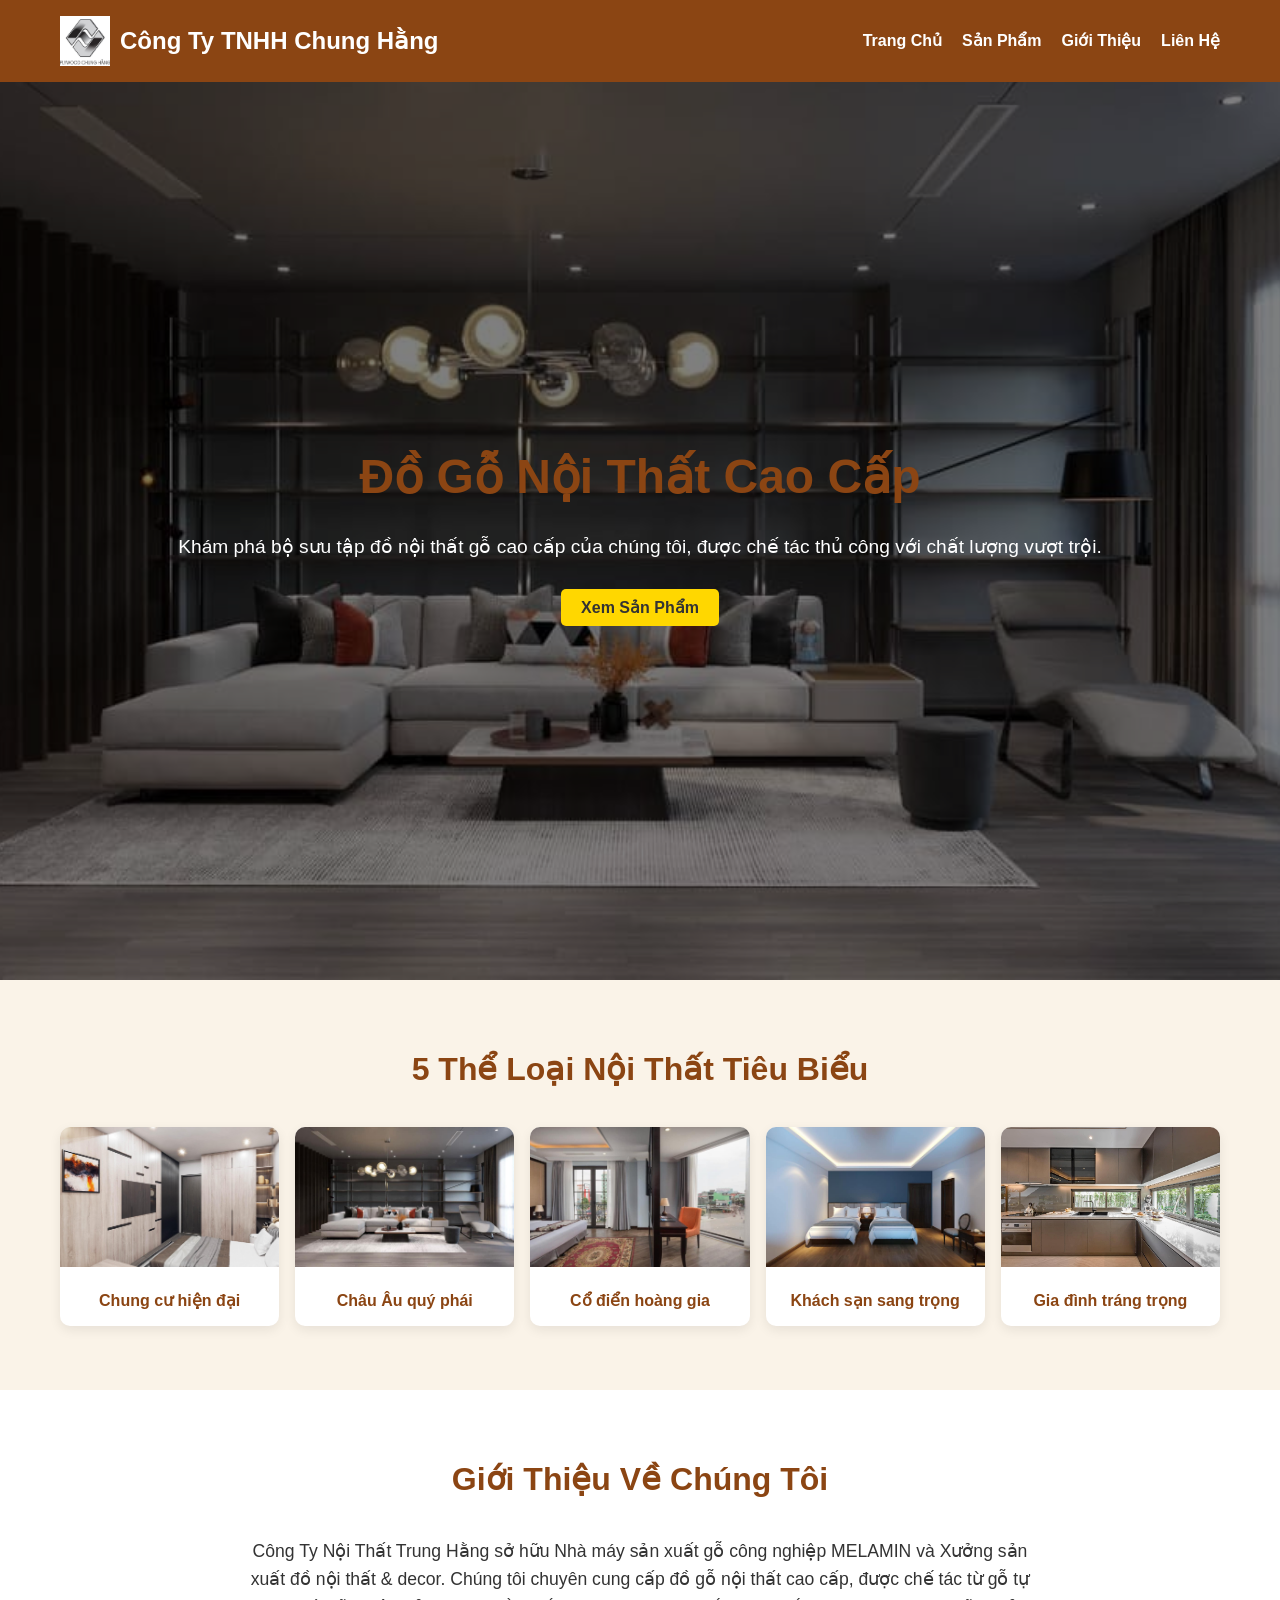
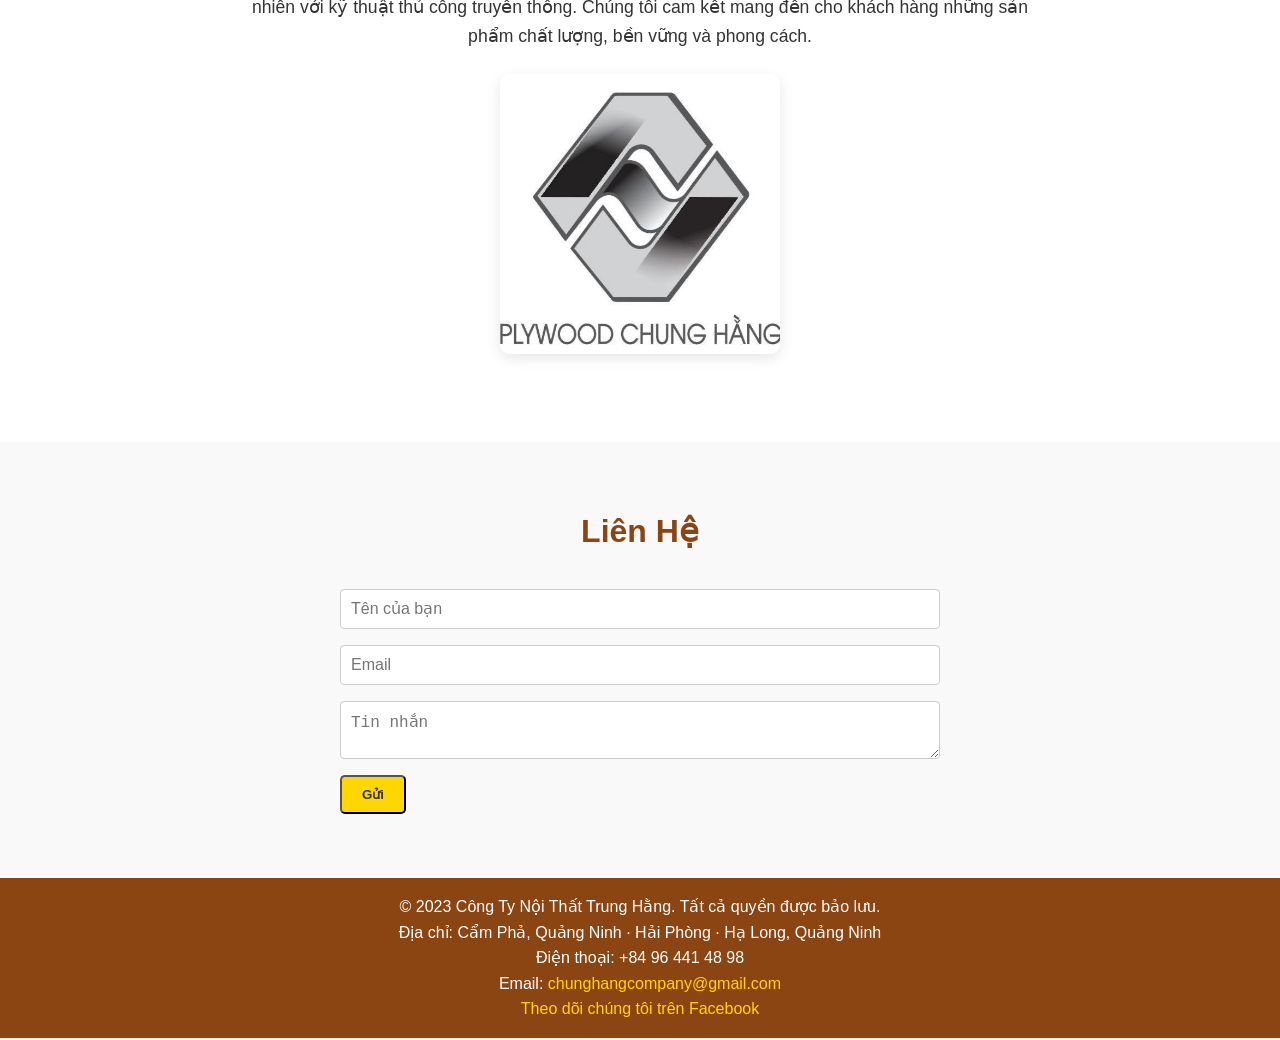
<file: index.html>
<!DOCTYPE html>
<html lang="vi" ,lang="en">
<head>
    <meta charset="UTF-8">
    <meta name="viewport" content="width=device-width, initial-scale=1.0">
    <title>Công Ty TNHH Chung Hằng - Đồ Gỗ Nội Thất Cao Cấp</title>
    <link rel="stylesheet" href="/thiết kế css/style.css">
</head>
<body>
    <header>
        <div class="container">
            <div class="logo" style="margin-left: 0; padding-left: 0;">
                <img src="/thiết kế css/ảnh (img)/logo.jpg" alt="Logo Công Ty TNHH Chung Hằng">
                <h1>Công Ty TNHH Chung Hằng</h1>
            </div>
            <button class="menu-toggle" aria-label="Mở menu">☰</button>
            <nav>
                <ul>
                    <li><a href="#home">Trang Chủ</a></li>
                    <li><a href="products.html">Sản Phẩm</a></li>
                    <li><a href="#about">Giới Thiệu</a></li>
                    <li><a href="#contact">Liên Hệ</a></li>
                </ul>
            </nav>
        </div>
    </header>

    <section id="home" class="hero">
        <div class="container">
            <h2>Đồ Gỗ Nội Thất Cao Cấp</h2>
            <p>Khám phá bộ sưu tập đồ nội thất gỗ cao cấp của chúng tôi, được chế tác thủ công với chất lượng vượt trội.</p>
            <a href="products.html" class="btn">Xem Sản Phẩm</a>


        </div>
    </section>

    <section id="featured" class="featured">
        <div class="container">
            <h2>5 Thể Loại Nội Thất Tiêu Biểu</h2>
            <div class="featured-grid">
                <div class="featured-item">
                    <img src="/thiết kế css/ảnh (img)/CHUNG CƯ - XU HƯỚNG TƯƠNG LAI/472989090_1003272221831708_7743880649575566154_n.jpg" alt="Chung cư hiện đại">
                    <h3>Chung cư hiện đại</h3>
                </div>
                <div class="featured-item">
                    <img src="/thiết kế css/ảnh (img)/phong cách châu âu quý phái/186491349_139293024896303_8347618329646340863_n.jpg" alt="Phong cách Châu Âu">
                    <h3>Châu Âu quý phái</h3>
                </div>
                <div class="featured-item">
                    <img src="/thiết kế css/ảnh (img)/phong cách cổ điển/470186065_983945713764359_5829741203146925974_n.jpg" alt="Phong cách Cổ Điển">
                    <h3>Cổ điển hoàng gia</h3>
                </div>
                <div class="featured-item">
                    <img src="/thiết kế css/ảnh (img)/phòng khách sạn phong cách bán tân cổ điển/186474684_149850400507232_126503323833020866_n.jpg" alt="Phòng khách sạn cao cấp">
                    <h3>Khách sạn sang trọng</h3>
                </div>
                <div class="featured-item">
                    <img src="thiết kế css/ảnh (img)/trang trọng dành cho gia đình/470778520_988299129995684_5366523733881977447_n.jpg" alt="Gia đình tráng trọng">
                    <h3>Gia đình tráng trọng</h3>
                </div>
            </div>
        </div>
    </section>

    <section id="about" class="about">
        <div class="container">
            <h2>Giới Thiệu Về Chúng Tôi</h2>
            <p>Công Ty Nội Thất Trung Hằng sở hữu Nhà máy sản xuất gỗ công nghiệp MELAMIN và Xưởng sản xuất đồ nội thất & decor. Chúng tôi chuyên cung cấp đồ gỗ nội thất cao cấp, được chế tác từ gỗ tự nhiên với kỹ thuật thủ công truyền thống. Chúng tôi cam kết mang đến cho khách hàng những sản phẩm chất lượng, bền vững và phong cách.</p>
            <div class="about-images">
                <img src="/thiết kế css/ảnh (img)/logo.jpg" alt="Logo Công Ty Nội Thất Trung Hằng">
                <!-- Các ảnh phụ tạm ẩn nên bỏ nguồn 404 để tránh lỗi -->
                <!-- <img src="../thiết kế css/ảnh (img)/phong cách châu âu quý phái/some-image.jpg" alt="Phong cách châu Âu quý phái - Công Ty Nội Thất Trung Hằng" style="display: none;"> -->
                <!-- <img src="../thiết kế css/ảnh (img)/phong cách cổ điển/some-image.jpg" alt="Phong cách cổ điển - Công Ty Nội Thất Trung Hằng" style="display: none;"> -->
            </div>
        </div>
    </section>

    <section id="contact" class="contact">
        <div class="container">
            <h2>Liên Hệ</h2>
            <form>
                <input type="text" placeholder="Tên của bạn" required>
                <input type="email" placeholder="Email" required>
                <textarea placeholder="Tin nhắn" required></textarea>
                <button type="submit" class="btn">Gửi</button>
            </form>
            <!-- <div class="contact-info">
                <p>Địa chỉ: [Địa chỉ công ty]</p>
                <p>Điện thoại: [Số điện thoại]</p>
                <p>Email: [Email công ty]</p>
            </div> -->
        </div>
    </section>

    <footer>
        <div class="container">
            <p>&copy; 2023 Công Ty Nội Thất Trung Hằng. Tất cả quyền được bảo lưu.</p>
            <p>Địa chỉ: Cẩm Phả, Quảng Ninh · Hải Phòng · Hạ Long, Quảng Ninh</p>
            <p>Điện thoại: +84 96 441 48 98</p>
            <p>Email: <a href="mailto:chunghangcompany@gmail.com">chunghangcompany@gmail.com</a></p>
            <a href="https://www.facebook.com/chunghangfurniturecompany?rdid=bure32tFRRQFQoMc&share_url=https%3A%2F%2Fwww.facebook.com%2Fshare%2F17HFHiywGW#" target="_blank">Theo dõi chúng tôi trên Facebook</a>
        </div>
    </footer>

    <script src="/sử lý js/scrip.js"></script>
</body>
</html>
</file>
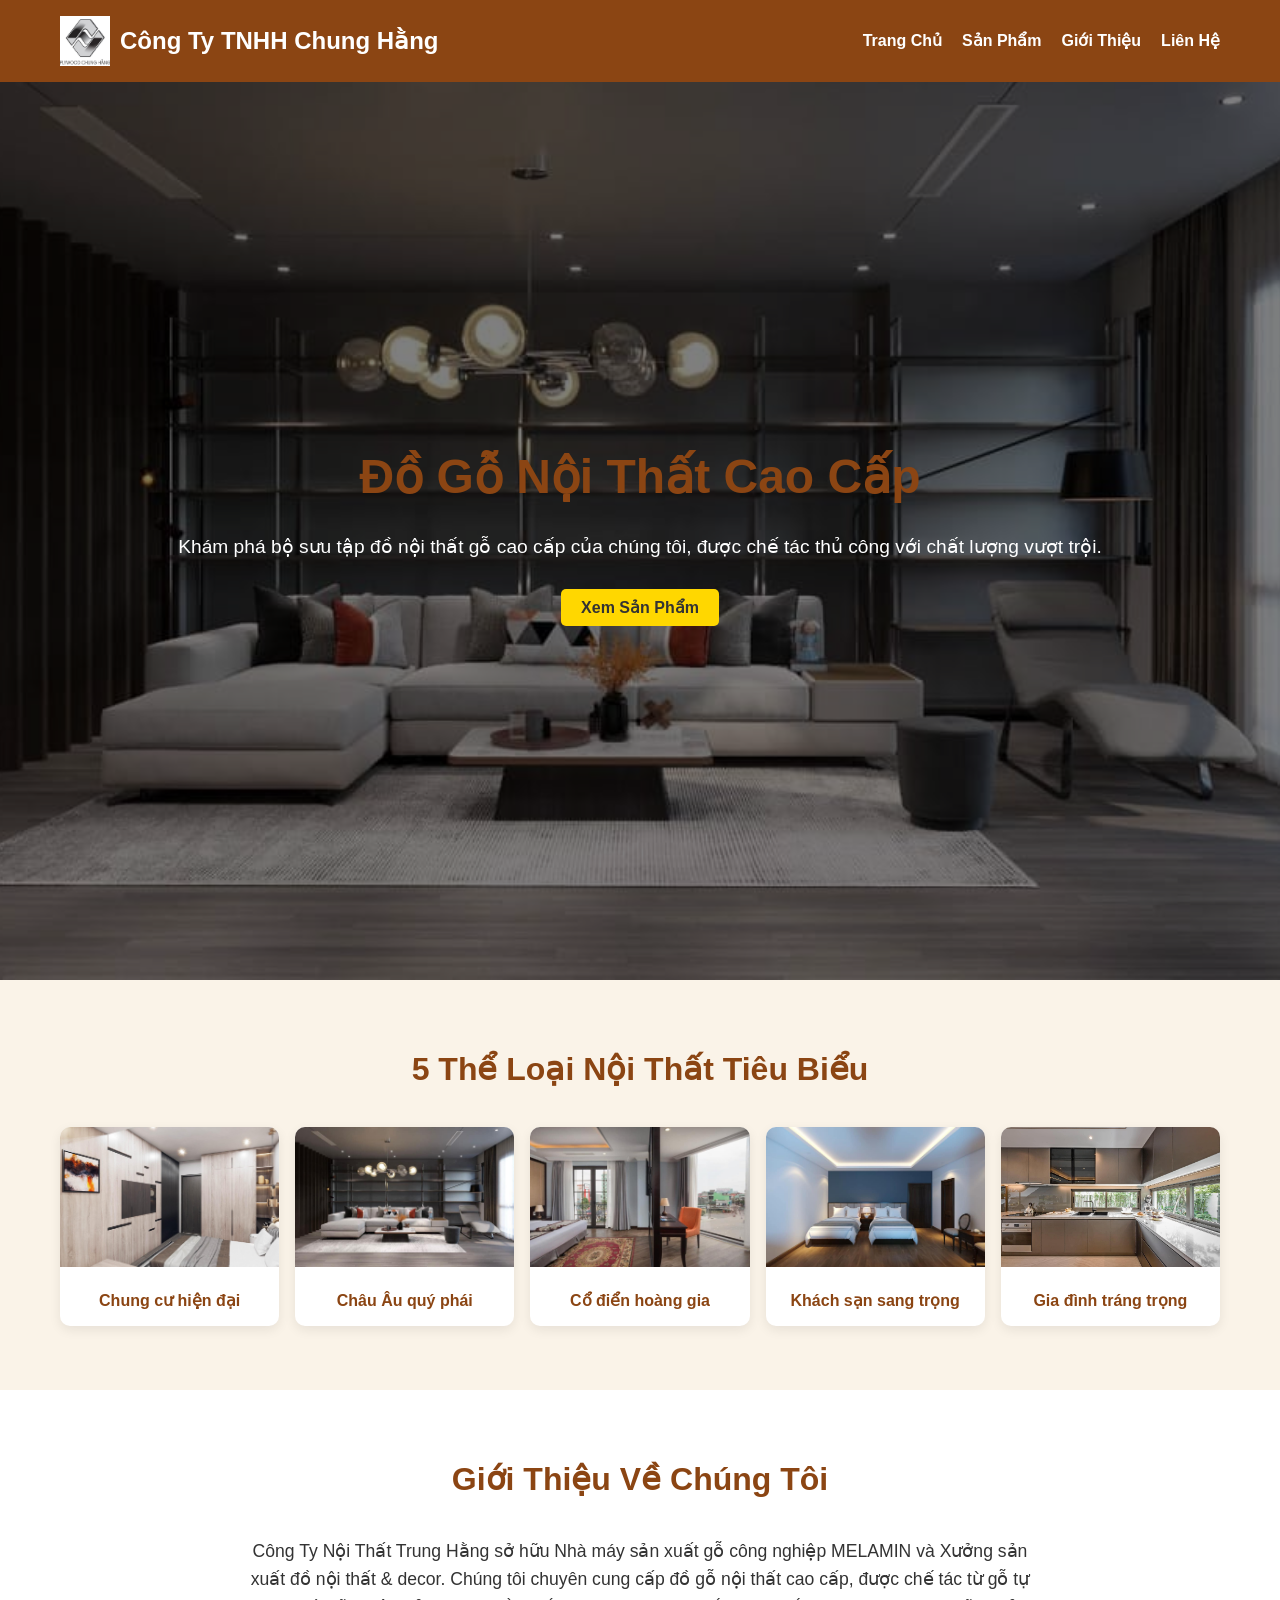
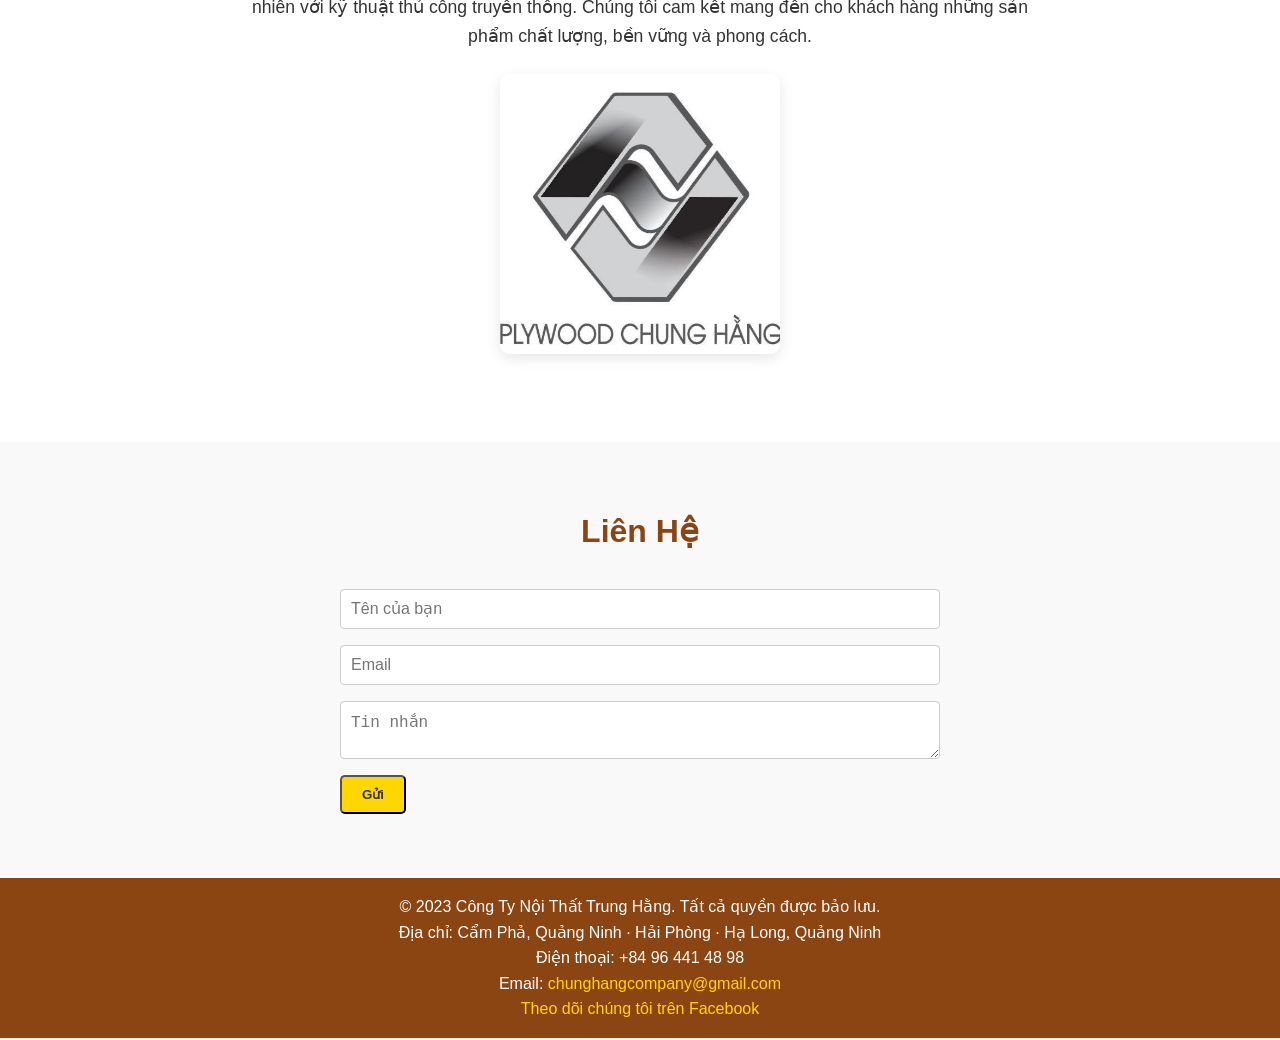
<file: giao diện html/index.html>
<!DOCTYPE html>
<html lang="vi" ,lang="en">
<head>
    <meta charset="UTF-8">
    <meta name="viewport" content="width=device-width, initial-scale=1.0">
    <title>Công Ty TNHH Chung Hằng - Đồ Gỗ Nội Thất Cao Cấp</title>
    <link rel="stylesheet" href="../thiết kế css/style.css">
</head>
<body>
    <header>
        <div class="container">
            <div class="logo" style="margin-left: 0; padding-left: 0;">
                <img src="../thiết kế css/ảnh (img)/logo.jpg" alt="Logo Công Ty TNHH Chung Hằng">
                <h1>Công Ty TNHH Chung Hằng</h1>
            </div>
            <button class="menu-toggle" aria-label="Mở menu">☰</button>
            <nav>
                <ul>
                    <li><a href="#home">Trang Chủ</a></li>
                    <li><a href="products.html">Sản Phẩm</a></li>
                    <li><a href="#about">Giới Thiệu</a></li>
                    <li><a href="#contact">Liên Hệ</a></li>
                </ul>
            </nav>
        </div>
    </header>

    <section id="home" class="hero">
        <div class="container">
            <h2>Đồ Gỗ Nội Thất Cao Cấp</h2>
            <p>Khám phá bộ sưu tập đồ nội thất gỗ cao cấp của chúng tôi, được chế tác thủ công với chất lượng vượt trội.</p>
            <a href="products.html" class="btn">Xem Sản Phẩm</a>


        </div>
    </section>

    <section id="featured" class="featured">
        <div class="container">
            <h2>5 Thể Loại Nội Thất Tiêu Biểu</h2>
            <div class="featured-grid">
                <div class="featured-item">
                    <img src="../thiết kế css/ảnh (img)/CHUNG CƯ - XU HƯỚNG TƯƠNG LAI/472989090_1003272221831708_7743880649575566154_n.jpg" alt="Chung cư hiện đại">
                    <h3>Chung cư hiện đại</h3>
                </div>
                <div class="featured-item">
                    <img src="../thiết kế css/ảnh (img)/phong cách châu âu quý phái/186491349_139293024896303_8347618329646340863_n.jpg" alt="Phong cách Châu Âu">
                    <h3>Châu Âu quý phái</h3>
                </div>
                <div class="featured-item">
                    <img src="../thiết kế css/ảnh (img)/phong cách cổ điển/470186065_983945713764359_5829741203146925974_n.jpg" alt="Phong cách Cổ Điển">
                    <h3>Cổ điển hoàng gia</h3>
                </div>
                <div class="featured-item">
                    <img src="../thiết kế css/ảnh (img)/phòng khách sạn phong cách bán tân cổ điển/186474684_149850400507232_126503323833020866_n.jpg" alt="Phòng khách sạn cao cấp">
                    <h3>Khách sạn sang trọng</h3>
                </div>
                <div class="featured-item">
                    <img src="../thiết kế css/ảnh (img)/trang trọng dành cho gia đình/470778520_988299129995684_5366523733881977447_n.jpg" alt="Gia đình tráng trọng">
                    <h3>Gia đình tráng trọng</h3>
                </div>
            </div>
        </div>
    </section>

    <section id="about" class="about">
        <div class="container">
            <h2>Giới Thiệu Về Chúng Tôi</h2>
            <p>Công Ty Nội Thất Trung Hằng sở hữu Nhà máy sản xuất gỗ công nghiệp MELAMIN và Xưởng sản xuất đồ nội thất & decor. Chúng tôi chuyên cung cấp đồ gỗ nội thất cao cấp, được chế tác từ gỗ tự nhiên với kỹ thuật thủ công truyền thống. Chúng tôi cam kết mang đến cho khách hàng những sản phẩm chất lượng, bền vững và phong cách.</p>
            <div class="about-images">
                <img src="../thiết kế css/ảnh (img)/logo.jpg" alt="Logo Công Ty Nội Thất Trung Hằng">
                <!-- Các ảnh phụ tạm ẩn nên bỏ nguồn 404 để tránh lỗi -->
                <!-- <img src="../thiết kế css/ảnh (img)/phong cách châu âu quý phái/some-image.jpg" alt="Phong cách châu Âu quý phái - Công Ty Nội Thất Trung Hằng" style="display: none;"> -->
                <!-- <img src="../thiết kế css/ảnh (img)/phong cách cổ điển/some-image.jpg" alt="Phong cách cổ điển - Công Ty Nội Thất Trung Hằng" style="display: none;"> -->
            </div>
        </div>
    </section>

    <section id="contact" class="contact">
        <div class="container">
            <h2>Liên Hệ</h2>
            <form>
                <input type="text" placeholder="Tên của bạn" required>
                <input type="email" placeholder="Email" required>
                <textarea placeholder="Tin nhắn" required></textarea>
                <button type="submit" class="btn">Gửi</button>
            </form>
            <!-- <div class="contact-info">
                <p>Địa chỉ: [Địa chỉ công ty]</p>
                <p>Điện thoại: [Số điện thoại]</p>
                <p>Email: [Email công ty]</p>
            </div> -->
        </div>
    </section>

    <footer>
        <div class="container">
            <p>&copy; 2023 Công Ty Nội Thất Trung Hằng. Tất cả quyền được bảo lưu.</p>
            <p>Địa chỉ: Cẩm Phả, Quảng Ninh · Hải Phòng · Hạ Long, Quảng Ninh</p>
            <p>Điện thoại: +84 96 441 48 98</p>
            <p>Email: <a href="mailto:chunghangcompany@gmail.com">chunghangcompany@gmail.com</a></p>
            <a href="https://www.facebook.com/chunghangfurniturecompany?rdid=bure32tFRRQFQoMc&share_url=https%3A%2F%2Fwww.facebook.com%2Fshare%2F17HFHiywGW#" target="_blank">Theo dõi chúng tôi trên Facebook</a>
        </div>
    </footer>

    <script src="../sử lý js/scrip.js"></script>
</body>
</html>
</file>
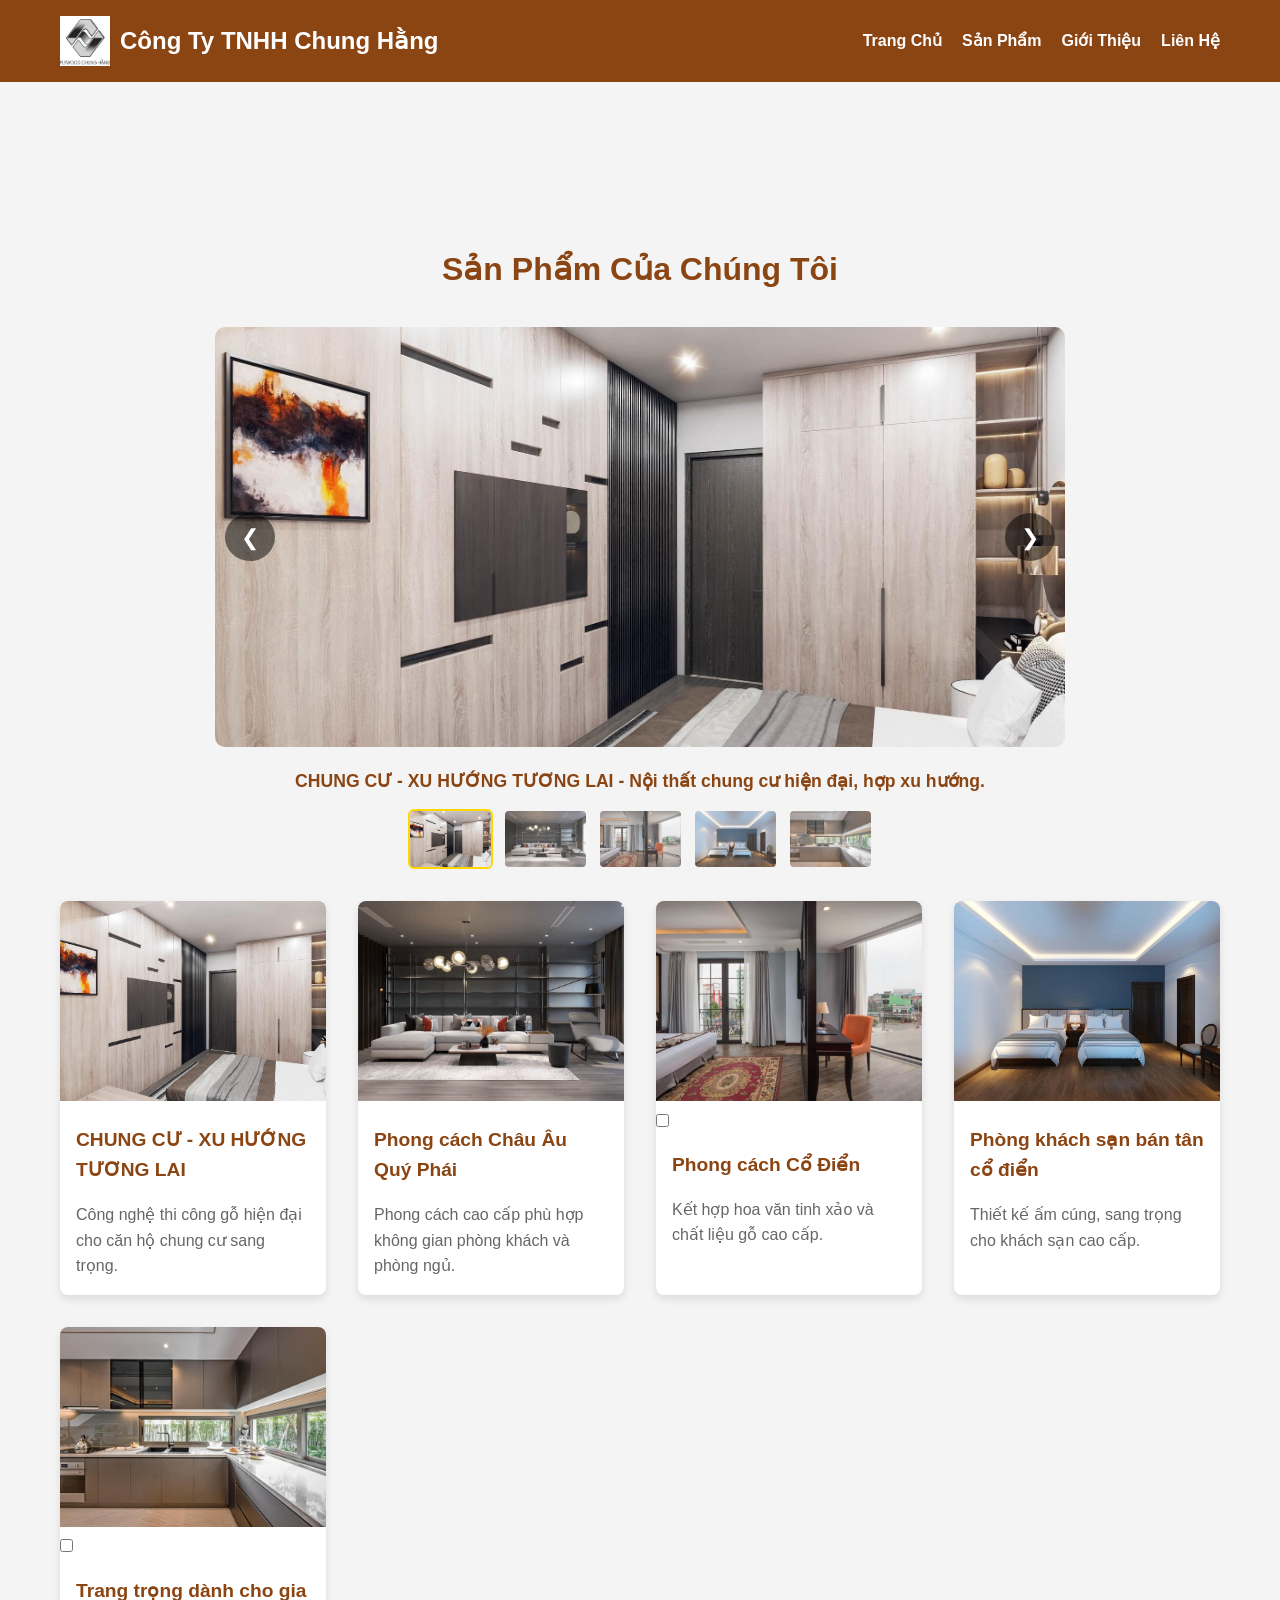
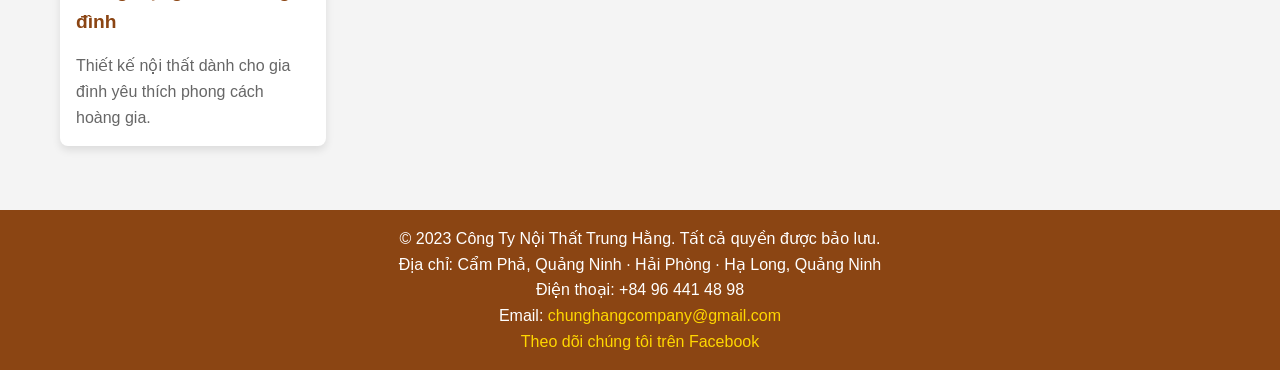
<file: giao diện html/products.html>
<!DOCTYPE html>
<html lang="vi" ,lang="en">
<head>
    <meta charset="UTF-8">
    <meta name="viewport" content="width=device-width, initial-scale=1.0">
    <title>Sản Phẩm - Công Ty TNHH Chung Hằng</title>
    <link rel="stylesheet" href="../thiết kế css/style.css">
</head>
<body>
    <header>
        <div class="container">
            <div class="logo" style="margin-left: 0; padding-left: 0;">
                <img src="../thiết kế css/ảnh (img)/logo.jpg" alt="Logo Công Ty TNHH Chung Hằng">
                <h1>Công Ty TNHH Chung Hằng</h1>
            </div>
            <button class="menu-toggle" aria-label="Mở menu">☰</button>
            <nav>
                <ul>
                    <li><a href="../index.html">Trang Chủ</a></li>
                    <li><a href="products.html">Sản Phẩm</a></li>
                    <li><a href="../index.html#about">Giới Thiệu</a></li>
                    <li><a href="../index.html#contact">Liên Hệ</a></li>
                </ul>
            </nav>
        </div>
    </header>

    <main style="padding-top: 100px;">
        <section id="products" class="products">
            <div class="container">
                <h2>Sản Phẩm Của Chúng Tôi</h2>

                <div class="product-carousel">
                    <div class="carousel-container">
                        <button class="carousel-btn prev" aria-label="Hình trước">&#10094;</button>
                        <img id="carouselImage" src="../thiết kế css/ảnh (img)/phong cách châu âu quý phái/186491349_139293024896303_8347618329646340863_n.jpg" alt="Phong cách Châu Âu Quý Phái">
                        <button class="carousel-btn next" aria-label="Hình sau">&#10095;</button>
                    </div>
                    <div class="carousel-caption" id="carouselCaption">Phong cách Châu Âu Quý Phái</div>
                    <div class="carousel-thumbnails" id="carouselThumbnails"></div>
                </div>

                <div class="product-grid">
                    <div class="product-item" data-title="CHUNG CƯ - XU HƯỚNG TƯƠNG LAI" data-description="Bộ ảnh nội thất căn hộ chung cư, phong cách hiện đại, trẻ trung.">
                        <img src="../thiết kế css/ảnh (img)/CHUNG CƯ - XU HƯỚNG TƯƠNG LAI/472989090_1003272221831708_7743880649575566154_n.jpg" alt="CHUNG CƯ - XU HƯỚNG TƯƠNG LAI">
                        <h3>CHUNG CƯ - XU HƯỚNG TƯƠNG LAI</h3>
                        <p>Công nghệ thi công gỗ hiện đại cho căn hộ chung cư sang trọng.</p>
                    </div>
                    <div class="product-item" data-title="Phong cách Châu Âu Quý Phái" data-description="Bộ ảnh nội thất châu Âu quý phái, sang trọng và tinh tế.">
                        <img src="../thiết kế css/ảnh (img)/phong cách châu âu quý phái/186491349_139293024896303_8347618329646340863_n.jpg" alt="Phong cách Châu Âu Quý Phái">
                        <h3>Phong cách Châu Âu Quý Phái</h3>
                        <p>Phong cách cao cấp phù hợp không gian phòng khách và phòng ngủ.</p>
                    </div>
                    <div class="product-item" data-title="Phong cách Cổ Điển" data-description="Bộ ảnh phong cách cổ điển, họa tiết hoàng gia.">
                        <img src="../thiết kế css/ảnh (img)/phong cách cổ điển/470186065_983945713764359_5829741203146925974_n.jpg" alt="Phong cách Cổ Điển">
                        <div class="survey">
                            <input type="checkbox" name="feed-back" id="">
                        </div>
                        <h3>Phong cách Cổ Điển</h3>
                        <p>Kết hợp hoa văn tinh xảo và chất liệu gỗ cao cấp.</p>
                    </div>
                    <div class="product-item" data-title="Phòng khách sạn bán tân cổ điển" data-description="Bộ ảnh phòng khách sạn hiện đại và tân cổ điển.">
                        <img src="../thiết kế css/ảnh (img)/phòng khách sạn phong cách bán tân cổ điển/186474684_149850400507232_126503323833020866_n.jpg" alt="Phòng khách sạn bán tân cổ điển">
                        <h3>Phòng khách sạn bán tân cổ điển</h3>
                        <p>Thiết kế ấm cúng, sang trọng cho khách sạn cao cấp.</p>
                    </div>
                    <div class="product-item" data-title="Trang trọng dành cho gia đình" data-description="Bộ ảnh không gian gia đình tráng trọng, nội thất cao cấp.">
                        <img src="../thiết kế css/ảnh (img)/trang trọng dành cho gia đình/470778520_988299129995684_5366523733881977447_n.jpg" alt="Trang trọng dành cho gia đình">
                        <div class="survey">
                            <input type="checkbox" name="feed-back" id="">
                        </div>
                        <h3>Trang trọng dành cho gia đình</h3>
                        <p>Thiết kế nội thất dành cho gia đình yêu thích phong cách hoàng gia.</p>
                    </div>
                </div>
            </div>
        </section>

        <div id="productModal" class="modal">
            <span class="modal-close">&times;</span>
            <button class="modal-back" aria-label="Quay lại">⇦ Quay lại</button>
            <div class="modal-body">
                <button class="modal-nav prev" aria-label="Ảnh trước">&#10094;</button>
                <img class="modal-content" id="modalImage" alt="Sản phẩm">
                <button class="modal-nav next" aria-label="Ảnh sau">&#10095;</button>
            </div>
            <div class="modal-caption" id="modalCaption"></div>
        </div>
    </main>

    <footer>
        <div class="container">
            <p>&copy; 2023 Công Ty Nội Thất Trung Hằng. Tất cả quyền được bảo lưu.</p>
            <p>Địa chỉ: Cẩm Phả, Quảng Ninh · Hải Phòng · Hạ Long, Quảng Ninh</p>
            <p>Điện thoại: +84 96 441 48 98</p>
            <p>Email: <a href="mailto:chunghangcompany@gmail.com">chunghangcompany@gmail.com</a></p>
            <a href="https://www.facebook.com/chunghangfurniturecompany?rdid=bure32tFRRQFQoMc&share_url=https%3A%2F%2Fwww.facebook.com%2Fshare%2F17HFHiywGW#" target="_blank">Theo dõi chúng tôi trên Facebook</a>
        </div>
    </footer>

    <script src="../sử lý js/scrip.js"></script>
</body>
</html>
</file>
<file: thiết kế css/style.css>
* {
    margin: 0;
    padding: 0;
    box-sizing: border-box;
}

body {
    font-family: 'Arial', sans-serif;
    line-height: 1.6;
    color: #333;
    background-color: #f4f4f4;
}

.container {
    max-width: 1200px;
    margin: 0 auto;
    padding: 0 20px;
}

/* Header */
header {
    background-color: #8B4513;
    color: #fff;
    padding: 1rem 0;
    position: fixed;
    width: 100%;
    top: 0;
    z-index: 1000;
}

body {
    padding-top: 80px;
}

header .container {
    display: flex;
    justify-content: flex-start;
    align-items: center;
    gap: 20px;
}

.logo {
    display: flex;
    align-items: center;
}

nav {
    margin-left: auto;
}

.logo img {
    height: 50px;
    margin-right: 10px;
}

.logo h1 {
    font-size: 1.5rem;
}

nav ul {
    list-style: none;
    display: flex;
}

nav ul li {
    margin-left: 20px;
}

nav ul li a {
    color: #fff;
    text-decoration: none;
    font-weight: bold;
    transition: color 0.3s;
}

nav ul li a:hover {
    color: #FFD700;
}

.menu-toggle {
    display: none;
    background: transparent;
    border: none;
    color: #fff;
    font-size: 1.8rem;
    cursor: pointer;
    padding: 0.2rem 0.5rem;
}

/* Hero section */
.hero {
    background: url('../thiết kế css/ảnh (img)/phong cách châu âu quý phái/186491349_139293024896303_8347618329646340863_n.jpg') no-repeat center center/cover;
    height: 100vh;
    display: flex;
    align-items: center;
    justify-content: center;
    text-align: center;
    color: #fff;
    position: relative;
}

.hero-highlights {
    margin-top: 2rem;
    display: flex;
    justify-content: center;
    gap: 1rem;
    flex-wrap: wrap;
}

.highlight-item {
    background: rgba(255, 255, 255, 0.9);
    border-radius: 10px;
    padding: 0.9rem 1rem;
    max-width: 220px;
    color: #333;
}

.highlight-item h3 {
    font-size: 1.05rem;
    margin-bottom: 0.4rem;
    color: #8B4513;
}

.highlight-item p {
    font-size: 0.95rem;
    margin: 0;
    color: #555;
}

.hero::before {
    content: '';
    position: absolute;
    top: 0;
    left: 0;
    right: 0;
    bottom: 0;
    background: rgba(0, 0, 0, 0.5);
}

.hero .container {
    position: relative;
    z-index: 1;
}

.hero h2 {
    font-size: 3rem;
    margin-bottom: 1rem;
}

.hero p {
    font-size: 1.2rem;
    margin-bottom: 2rem;
}

.btn {
    background-color: #FFD700;
    color: #333;
    padding: 10px 20px;
    text-decoration: none;
    border-radius: 5px;
    font-weight: bold;
    transition: background-color 0.3s;
}

.btn:hover {
    background-color: #FFA500;
}

/* Sections */
section {
    padding: 4rem 0;
}

h2 {
    text-align: center;
    margin-bottom: 2rem;
    font-size: 2rem;
    color: #8B4513;
}

/* Featured cards */
.featured {
    background-color: #faf3e8;
}

.featured-grid {
    display: grid;
    grid-template-columns: repeat(auto-fit, minmax(180px, 1fr));
    gap: 1rem;
    margin-top: 1.5rem;
}

.featured-item {
    background: #fff;
    border-radius: 10px;
    box-shadow: 0 4px 12px rgba(0,0,0,0.08);
    overflow: hidden;
    text-align: center;
    cursor: pointer;
    transition: transform 0.3s, box-shadow 0.3s;
}

.featured-item:hover {
    transform: translateY(-6px);
    box-shadow: 0 8px 16px rgba(0,0,0,0.16);
}

.featured-item img {
    width: 100%;
    height: 140px;
    object-fit: cover;
}

.featured-item h3 {
    padding: 0.8rem;
    color: #8B4513;
    font-size: 1rem;
}


/* Products */
.product-grid {
    display: grid;
    grid-template-columns: repeat(auto-fit, minmax(250px, 1fr));
    gap: 2rem;
}

.product-item {
    background: #fff;
    border-radius: 8px;
    overflow: hidden;
    box-shadow: 0 4px 8px rgba(0, 0, 0, 0.1);
    transition: transform 0.3s;
    /* display: inline-block; */
}
/* .survey{
    position: absolute;
    top: 10px;
    right: 10px;
    z-index: 100;
    display: inline-block;
} */

.product-item {
    cursor: pointer;
}

.product-item:hover {
    transform: translateY(-5px);
}

.product-item img {
    width: 100%;
    height: 200px;
    object-fit: cover;
}

/* Modal lightbox */
.modal {
    display: none;
    position: fixed;
    z-index: 2000;
    padding-top: 60px;
    left: 0;
    top: 0;
    width: 100%;
    height: 100%;
    overflow: auto;
    background-color: rgba(0, 0, 0, 0.8);
}

.modal-body {
    display: flex;
    align-items: center;
    justify-content: center;
    gap: 15px;
}

.modal-nav {
    background: rgba(255, 215, 0, 0.7);
    border: none;
    color: #333;
    font-size: 1.7rem;
    width: 40px;
    height: 40px;
    border-radius: 50%;
    cursor: pointer;
}

.modal-nav:hover {
    background: rgba(255, 215, 0, 1);
}

.modal-content {
    margin: auto;
    display: block;
    max-width: 80%;
    max-height: 70vh;
    border-radius: 8px;
}

.modal-caption {
    margin: 20px auto;
    text-align: center;
    color: #fff;
    font-size: 1.2rem;
    max-width: 90%;
}

.modal-close {
    position: absolute;
    top: 20px;
    right: 35px;
    color: #fff;
    font-size: 40px;
    font-weight: bold;
    cursor: pointer;
}

.modal-close:hover,
.modal-close:focus {
    color: #bbb;
    text-decoration: none;
    cursor: pointer;
}

.modal-back {
    position: absolute;
    top: 18px;
    left: 18px;
    z-index: 2100;
    background: rgba(255, 215, 0, 0.9);
    border: none;
    color: #4f2200;
    font-weight: bold;
    font-size: 0.9rem;
    padding: 0.35rem 0.8rem;
    border-radius: 6px;
    cursor: pointer;
    transition: background 0.25s ease;
}

.modal-back:hover {
    background: rgba(255, 215, 0, 1);
}

@media (min-width: 769px) {
    .modal-back {
        display: none;
    }
}

/* Carousel */
.product-carousel {
    margin-bottom: 2rem;
    text-align: center;
}

.carousel-container {
    position: relative;
    display: inline-flex;
    align-items: center;
    justify-content: center;
    max-width: 850px;
    width: 100%;
}

.carousel-container img {
    width: 100%;
    max-height: 420px;
    object-fit: cover;
    border-radius: 10px;
}

.carousel-btn {
    position: absolute;
    top: 50%;
    transform: translateY(-50%);
    background-color: rgba(0, 0, 0, 0.5);
    color: #fff;
    border: none;
    padding: 0.65rem 1rem;
    font-size: 1.4rem;
    cursor: pointer;
    border-radius: 50%;
    z-index: 10;
}

.carousel-btn.prev {
    left: 10px;
}

.carousel-btn.next {
    right: 10px;
}

.carousel-btn:hover {
    background-color: rgba(0, 0, 0, 0.8);
}

.carousel-caption {
    margin-top: 0.75rem;
    font-size: 1.1rem;
    color: #8B4513;
    font-weight: bold;
}

.carousel-thumbnails {
    margin-top: 14px;
    display: flex;
    justify-content: center;
    gap: 10px;
    flex-wrap: wrap;
}

.carousel-thumbnails .thumbnail {
    width: 85px;
    height: 60px;
    object-fit: cover;
    border: 2px solid transparent;
    border-radius: 6px;
    cursor: pointer;
    opacity: 0.8;
    transition: border 0.2s ease, opacity 0.2s ease;
}

.carousel-thumbnails .thumbnail.active,
.carousel-thumbnails .thumbnail:hover {
    border-color: #FFD700;
    opacity: 1;
}


.product-item h3 {
    padding: 1rem;
    font-size: 1.2rem;
    color: #8B4513;
}

.product-item p {
    padding: 0 1rem 1rem;
    color: #666;
}

/* About */
.about {
    background-color: #fff;
    text-align: center;
}

.about p {
    max-width: 800px;
    margin: 0 auto;
    font-size: 1.1rem;
}

.about-images {
    margin: 1.5rem auto;
    display: flex;
    flex-wrap: wrap;
    justify-content: center;
    align-items: center;
    text-align: center;
    gap: 1rem;
    width: 100%;
    max-width: 980px;
    padding: 0 1rem;
}

.about-images img {
    max-width: 280px;
    width: 100%;
    height: auto;
    margin: 0 auto;
    border-radius: 10px;
    object-fit: contain;
    box-shadow: 0 4px 14px rgba(0,0,0,0.1);
    display: block;
}

@media (max-width: 768px) {
    .about-images {
        max-width: 100%;
        justify-content: center;
        flex-direction: column;
    }
    .about-images img {
        max-width: 220px;
    }
}

@media (max-width: 480px) {
    .about-images {
        flex-direction: column;
    }
    .about-images img {
        max-width: 180px;
    }
}


/* Contact */
.contact {
    background-color: #f9f9f9;
}

.contact form {
    max-width: 600px;
    margin: 0 auto;
    display: flex;
    flex-direction: column;
}

.contact input,
.contact textarea {
    margin-bottom: 1rem;
    padding: 10px;
    border: 1px solid #ccc;
    border-radius: 4px;
    font-size: 1rem;
}

.contact button {
    align-self: flex-start;
}

.contact-info {
    margin-top: 2rem;
    text-align: center;
}

.contact-info p {
    margin-bottom: 0.5rem;
}

/* Footer */
footer {
    background-color: #8B4513;
    color: #fff;
    text-align: center;
    padding: 1rem 0;
}

footer a {
    color: #FFD700;
    text-decoration: none;
}

footer a:hover {
    text-decoration: underline;
}

/* Responsive */
@media (max-width: 1024px) {
    .hero h2 {
        font-size: 2.2rem;
    }

    .hero p {
        font-size: 1.1rem;
    }

    .logo h1 {
        font-size: 1.2rem;
    }

    nav ul li {
        margin-left: 12px;
    }

    .container {
        padding: 0 16px;
    }
}

@media (max-width: 768px) {
    header .container {
        flex-direction: column;
        gap: 10px;
        position: relative;
        align-items: center;
    }

    .logo {
        margin: 0 auto;
    }

    .menu-toggle {
        display: block;
        position: absolute;
        top: 0.8rem;
        right: 1rem;
        z-index: 1100;
    }

    nav {
        position: absolute;
        top: 100%;
        right: 0;
        width: 100%;
        background-color: #8B4513;
        display: none;
        overflow: hidden;
        border-bottom-left-radius: 8px;
        border-bottom-right-radius: 8px;
    }

    nav.open {
        display: block;
    }

    .hero {
        height: 75vh;
    }

    .hero h2 {
        font-size: 1.8rem;
    }

    .hero p {
        font-size: 1rem;
    }

    nav ul {
        flex-direction: column;
        align-items: center;
    }

    nav ul li {
        margin: 8px 0;
    }

    .product-grid {
        grid-template-columns: 1fr;
    }
}

@media (max-width: 480px) {
    .hero {
        height: 60vh;
    }

    .hero h2 {
        font-size: 1.5rem;
    }

    .hero p {
        font-size: 0.95rem;
    }

    .logo img {
        height: 40px;
    }

    .logo h1 {
        font-size: 1.1rem;
    }

    .about-images {
        display: flex;
        flex-direction: column;
        justify-content: center;
        align-items: center;
        gap: 0.8rem;
    }

    .about-images img {
        width: auto;
        max-width: 180px;
        height: auto;
        object-fit: contain;
        border-radius: 8px;
    }

    nav ul li {
        margin: 6px 0;
    }

    .btn {
        padding: 12px 18px;
        font-size: 0.95rem;
    }

    .contact form,
    .about p {
        width: 100%;
        font-size: 0.95rem;
    }

    nav {
        position: static;
        max-height: none;
    }

    .menu-toggle {
        position: absolute;
        top: 0.6rem;
        right: 0.8rem;
    }
}

@media (min-width: 481px) and (max-width: 768px) {
    .logo img {
        height: 45px;
    }

    .logo h1 {
        font-size: 1.25rem;
    }

    .about-images {
        display: flex;
        flex-direction: column;
        justify-content: center;
        align-items: center;
        gap: 1rem;
    }

    .about-images img {
        width: auto;
        max-width: 220px;
        height: auto;
        object-fit: contain;
        border-radius: 8px;
    }
}
</file>
